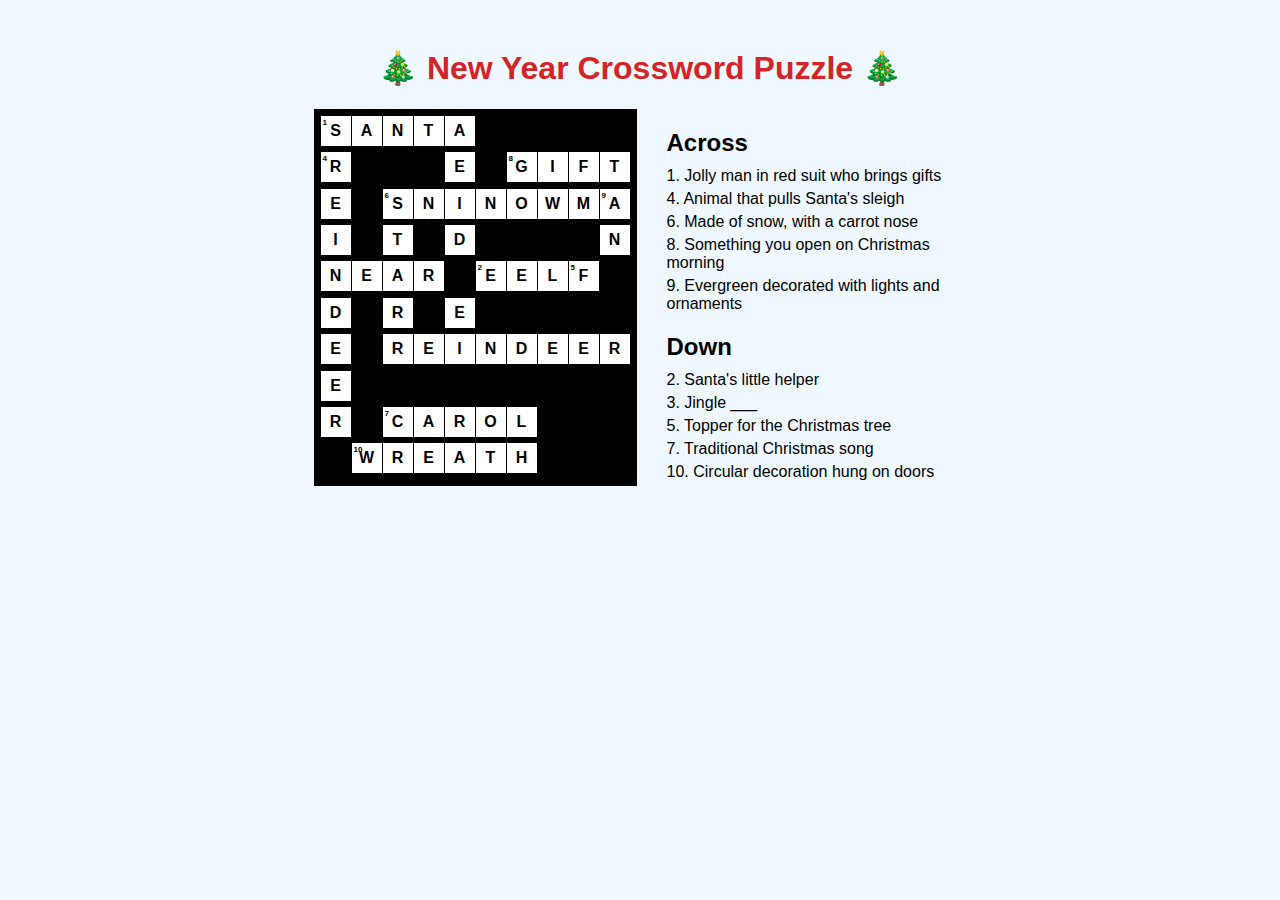
<file: krossvordEN.html>
<!DOCTYPE html>
<html lang="en">
<head>
  <meta charset="UTF-8">
  <meta name="viewport" content="width=device-width, initial-scale=1.0">
  <title>New Year Crossword</title>
  <style>
    body {
      font-family: Arial, sans-serif;
      background-color: #f0f8ff;
      padding: 20px;
    }
    h1 {
      text-align: center;
      color: #d42426;
    }
    .crossword-container {
      display: flex;
      flex-wrap: wrap;
      gap: 30px;
      justify-content: center;
    }
    .crossword-grid {
      display: grid;
      grid-template-columns: repeat(10, 30px);
      grid-gap: 1px;
      background-color: #000;
      padding: 5px;
      border: 2px solid #000;
    }
    .cell {
      width: 30px;
      height: 30px;
      background-color: white;
      display: flex;
      align-items: center;
      justify-content: center;
      font-weight: bold;
      font-size: 16px;
      position: relative;
    }
    .cell.black {
      background-color: #000;
    }
    .cell-number {
      position: absolute;
      top: 2px;
      left: 2px;
      font-size: 8px;
      color: #000;
    }
    .clues {
      max-width: 300px;
    }
    .clues h2 {
      margin-bottom: 10px;
    }
    .clue-item {
      margin: 5px 0;
    }
  </style>
</head>
<body>
  <h1>🎄 New Year Crossword Puzzle 🎄</h1>

  <div class="crossword-container">
    <div class="crossword-grid" id="grid"></div>

    <div class="clues">
      <h2>Across</h2>
      <div class="clue-item">1. Jolly man in red suit who brings gifts</div>
      <div class="clue-item">4. Animal that pulls Santa's sleigh</div>
      <div class="clue-item">6. Made of snow, with a carrot nose</div>
      <div class="clue-item">8. Something you open on Christmas morning</div>
      <div class="clue-item">9. Evergreen decorated with lights and ornaments</div>

      <h2>Down</h2>
      <div class="clue-item">2. Santa's little helper</div>
      <div class="clue-item">3. Jingle ___</div>
      <div class="clue-item">5. Topper for the Christmas tree</div>
      <div class="clue-item">7. Traditional Christmas song</div>
      <div class="clue-item">10. Circular decoration hung on doors</div>
    </div>
  </div>

  <script>
    // 10x10 grid layout
    const gridData = [
      ['S', 'A', 'N', 'T', 'A', '',  '',  '',  '',  ''],
      ['R', '',  '',  '',  'E', '',  'G', 'I', 'F', 'T'],
      ['E', '',  'S', 'N', 'I', 'N', 'O', 'W', 'M', 'A'],
      ['I', '',  'T', '',  'D', '',  '',  '',  '',  'N'],
      ['N', 'E', 'A', 'R', '*', 'E', 'E', 'L', 'F', '*'],
      ['D', '',  'R', '',  'E', '',  '',  '',  '',  ''],
      ['E', '',  'R', 'E', 'I', 'N', 'D', 'E', 'E', 'R'],
      ['E', '',  '*', '',  '',  '',  '',  '',  '',  ''],
      ['R', '',  'C', 'A', 'R', 'O', 'L', '',  '',  ''],
      ['*', 'W', 'R', 'E', 'A', 'T', 'H', '',  '',  '']
    ];

    // Position of clue numbers (row, col) => clue number
    const clueNumbers = {
      '0,0': 1,   // Santa
      '1,0': 4,   // Reindeer (starts at 1,0 but continues down — actually placed horizontally starting at 6,2)
      '2,2': 6,   // Snowman
      '1,6': 8,   // Gift
      '2,9': 9,   // Tree
      '4,5': 2,   // Elf
      '3,6': 3,   // Bell
      '4,8': 5,   // Star
      '8,2': 7,   // Carol
      '9,1': 10   // Wreath
    };

    const grid = document.getElementById('grid');

    for (let row = 0; row < 10; row++) {
      for (let col = 0; col < 10; col++) {
        const cell = document.createElement('div');
        cell.classList.add('cell');
        const value = gridData[row][col];
        if (value === '' || value === '*') {
          cell.classList.add('black');
        } else {
          cell.textContent = value;
          const posKey = `${row},${col}`;
          if (clueNumbers[posKey]) {
            const numSpan = document.createElement('span');
            numSpan.classList.add('cell-number');
            numSpan.textContent = clueNumbers[posKey];
            cell.appendChild(numSpan);
          }
        }
        grid.appendChild(cell);
      }
    }
  </script>
</body>
</html>
</file>
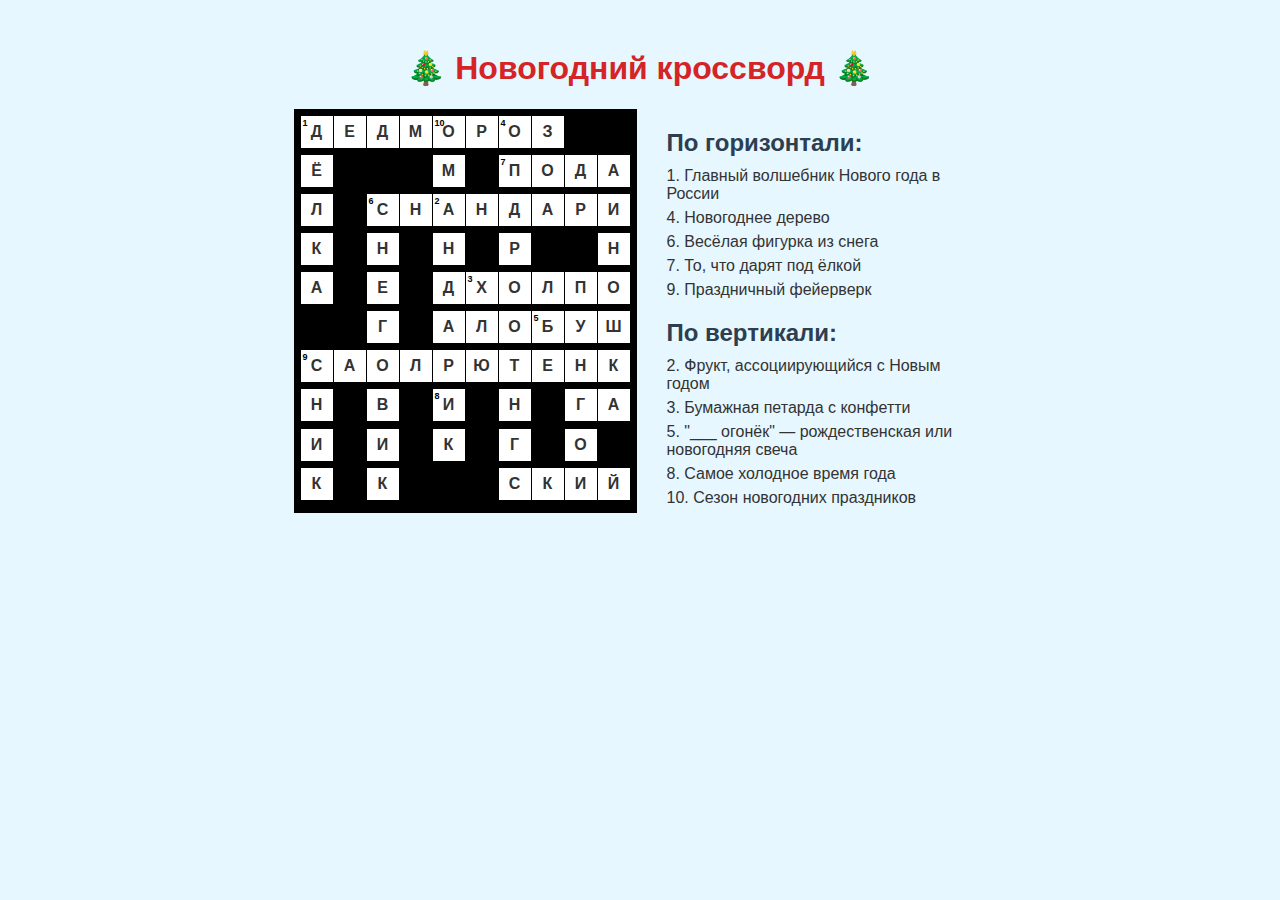
<file: krossvordRU.html>
<!DOCTYPE html>
<html lang="ru">
<head>
  <meta charset="UTF-8">
  <meta name="viewport" content="width=device-width, initial-scale=1.0">
  <title>Новогодний кроссворд</title>
  <style>
    body {
      font-family: Arial, sans-serif;
      background-color: #e6f7ff;
      padding: 20px;
      color: #333;
    }
    h1 {
      text-align: center;
      color: #d42426;
    }
    .crossword-container {
      display: flex;
      flex-wrap: wrap;
      gap: 30px;
      justify-content: center;
      margin-top: 20px;
    }
    .crossword-grid {
      display: grid;
      grid-template-columns: repeat(10, 32px);
      grid-gap: 1px;
      background-color: #000;
      padding: 5px;
      border: 2px solid #000;
    }
    .cell {
      width: 32px;
      height: 32px;
      background-color: white;
      display: flex;
      align-items: center;
      justify-content: center;
      font-weight: bold;
      font-size: 16px;
      position: relative;
      text-transform: uppercase;
    }
    .cell.black {
      background-color: #000;
    }
    .cell-number {
      position: absolute;
      top: 2px;
      left: 2px;
      font-size: 9px;
      color: #000;
      font-weight: bold;
    }
    .clues {
      max-width: 320px;
    }
    .clues h2 {
      margin-bottom: 10px;
      color: #2c3e50;
    }
    .clue-item {
      margin: 6px 0;
    }
  </style>
</head>
<body>
  <h1>🎄 Новогодний кроссворд 🎄</h1>

  <div class="crossword-container">
    <div class="crossword-grid" id="grid"></div>

    <div class="clues">
      <h2>По горизонтали:</h2>
      <div class="clue-item">1. Главный волшебник Нового года в России</div>
      <div class="clue-item">4. Новогоднее дерево</div>
      <div class="clue-item">6. Весёлая фигурка из снега</div>
      <div class="clue-item">7. То, что дарят под ёлкой</div>
      <div class="clue-item">9. Праздничный фейерверк</div>

      <h2>По вертикали:</h2>
      <div class="clue-item">2. Фрукт, ассоциирующийся с Новым годом</div>
      <div class="clue-item">3. Бумажная петарда с конфетти</div>
      <div class="clue-item">5. "___ огонёк" — рождественская или новогодняя свеча</div>
      <div class="clue-item">8. Самое холодное время года</div>
      <div class="clue-item">10. Сезон новогодних праздников</div>
    </div>
  </div>

  <script>
    // Сетка 10x10: пустые клетки = '' или '*', чёрные клетки = '*'
    const gridData = [
      ['Д', 'Е', 'Д', 'М', 'О', 'Р', 'О', 'З', '',  ''],
      ['Ё', '',  '',  '',  'М', '',  'П', 'О', 'Д', 'А'],
      ['Л', '',  'С', 'Н', 'А', 'Н', 'Д', 'А', 'Р', 'И'],
      ['К', '',  'Н', '',  'Н', '',  'Р', '',  '',  'Н'],
      ['А', '',  'Е', '',  'Д', 'Х', 'О', 'Л', 'П', 'О'],
      ['',  '',  'Г', '',  'А', 'Л', 'О', 'Б', 'У', 'Ш'],
      ['С', 'А', 'О', 'Л', 'Р', 'Ю', 'Т', 'Е', 'Н', 'К'],
      ['Н', '',  'В', '',  'И', '',  'Н', '',  'Г', 'А'],
      ['И', '',  'И', '',  'К', '',  'Г', '',  'О', ''],
      ['К', '',  'К', '',  '',  '',  'С', 'К', 'И', 'Й']
    ];

    // Номера подсказок: ключ — "ряд,столбец", значение — номер вопроса
    const clueNumbers = {
      '0,0': 1,   // Дед Мороз
      '0,6': 4,   // Ёлка
      '2,2': 6,   // Снеговик
      '1,6': 7,   // Подарок
      '6,0': 9,   // Салют

      '2,4': 2,   // Мандарин
      '4,5': 3,   // Хлопушка
      '5,7': 5,   // Бенгальский
      '7,4': 8,   // Зима
      '0,4': 10   // Новогодний (по вертикали, через "О")
    };

    const grid = document.getElementById('grid');

    for (let row = 0; row < 10; row++) {
      for (let col = 0; col < 10; col++) {
        const cell = document.createElement('div');
        cell.classList.add('cell');
        const value = gridData[row][col];
        if (value === '' || value === '*') {
          cell.classList.add('black');
        } else {
          cell.textContent = value;
          const key = `${row},${col}`;
          if (clueNumbers[key]) {
            const numSpan = document.createElement('span');
            numSpan.classList.add('cell-number');
            numSpan.textContent = clueNumbers[key];
            cell.appendChild(numSpan);
          }
        }
        grid.appendChild(cell);
      }
    }
  </script>
</body>
</html>
</file>
